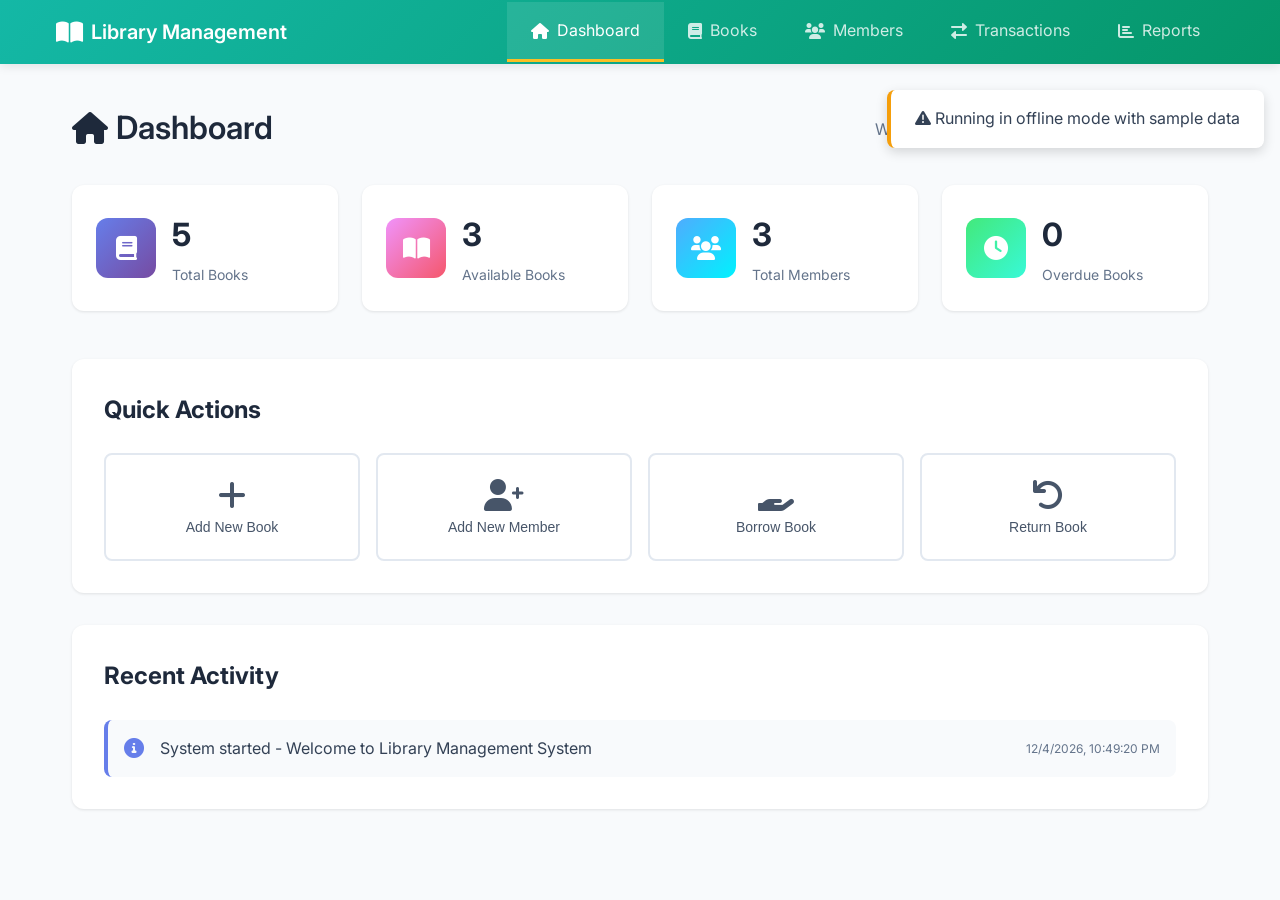
<file: frontend/index.html>
<!DOCTYPE html>
<html lang="en">
<head>
    <meta charset="UTF-8">
    <meta name="viewport" content="width=device-width, initial-scale=1.0">
    <title>Library Management System</title>
    <link rel="stylesheet" href="css/styles.css">
    <link href="https://cdnjs.cloudflare.com/ajax/libs/font-awesome/6.0.0/css/all.min.css" rel="stylesheet">
    <link href="https://fonts.googleapis.com/css2?family=Inter:wght@300;400;500;600;700&display=swap" rel="stylesheet">
</head>
<body>
    <!-- Navigation -->
    <nav class="navbar">
        <div class="nav-container">
            <div class="nav-brand">
                <i class="fas fa-book-open"></i>
                <span>Library Management</span>
            </div>
            <div class="nav-menu" id="navMenu">
                <a href="#dashboard" class="nav-link active" data-page="dashboard">
                    <i class="fas fa-home"></i> Dashboard
                </a>
                <a href="#books" class="nav-link" data-page="books">
                    <i class="fas fa-book"></i> Books
                </a>
                <a href="#members" class="nav-link" data-page="members">
                    <i class="fas fa-users"></i> Members
                </a>
                <a href="#transactions" class="nav-link" data-page="transactions">
                    <i class="fas fa-exchange-alt"></i> Transactions
                </a>
                <a href="#reports" class="nav-link" data-page="reports">
                    <i class="fas fa-chart-bar"></i> Reports
                </a>
            </div>
            <div class="nav-toggle" id="navToggle">
                <span></span>
                <span></span>
                <span></span>
            </div>
        </div>
    </nav>

    <!-- Main Content -->
    <main class="main-content">
        
        <!-- Dashboard Page -->
        <div id="dashboard" class="page active">
            <div class="page-header">
                <h1><i class="fas fa-home"></i> Dashboard</h1>
                <p>Welcome to the Library Management System</p>
            </div>

            <!-- Statistics Cards -->
            <div class="stats-grid">
                <div class="stat-card">
                    <div class="stat-icon">
                        <i class="fas fa-book"></i>
                    </div>
                    <div class="stat-info">
                        <h3 id="totalBooks">0</h3>
                        <p>Total Books</p>
                    </div>
                </div>
                <div class="stat-card">
                    <div class="stat-icon">
                        <i class="fas fa-book-open"></i>
                    </div>
                    <div class="stat-info">
                        <h3 id="availableBooks">0</h3>
                        <p>Available Books</p>
                    </div>
                </div>
                <div class="stat-card">
                    <div class="stat-icon">
                        <i class="fas fa-users"></i>
                    </div>
                    <div class="stat-info">
                        <h3 id="totalMembers">0</h3>
                        <p>Total Members</p>
                    </div>
                </div>
                <div class="stat-card">
                    <div class="stat-icon">
                        <i class="fas fa-clock"></i>
                    </div>
                    <div class="stat-info">
                        <h3 id="overdueBooks">0</h3>
                        <p>Overdue Books</p>
                    </div>
                </div>
            </div>

            <!-- Quick Actions -->
            <div class="quick-actions">
                <h2>Quick Actions</h2>
                <div class="action-grid">
                    <button class="action-btn" data-action="add-book">
                        <i class="fas fa-plus"></i>
                        <span>Add New Book</span>
                    </button>
                    <button class="action-btn" data-action="add-member">
                        <i class="fas fa-user-plus"></i>
                        <span>Add New Member</span>
                    </button>
                    <button class="action-btn" data-action="borrow-book">
                        <i class="fas fa-hand-holding"></i>
                        <span>Borrow Book</span>
                    </button>
                    <button class="action-btn" data-action="return-book">
                        <i class="fas fa-undo"></i>
                        <span>Return Book</span>
                    </button>
                </div>
            </div>

            <!-- Recent Activity -->
            <div class="recent-activity">
                <h2>Recent Activity</h2>
                <div class="activity-list" id="recentActivity">
                    <div class="activity-item">
                        <i class="fas fa-info-circle"></i>
                        <span>System started - Welcome to Library Management System</span>
                        <time id="systemTime"></time>
                    </div>
                </div>
            </div>
        </div>

        <!-- Books Page -->
        <div id="books" class="page">
            <div class="page-header">
                <h1><i class="fas fa-book"></i> Books Management</h1>
                <button class="btn btn-primary" id="addBookBtn">
                    <i class="fas fa-plus"></i> Add New Book
                </button>
            </div>

            <!-- Search and Filter -->
            <div class="search-section">
                <div class="search-container">
                    <input type="text" id="bookSearchInput" placeholder="Search books by title or author...">
                    <button class="btn btn-secondary" id="searchBooksBtn">
                        <i class="fas fa-search"></i> Search
                    </button>
                </div>
                <div class="filter-container">
                    <select id="bookFilter">
                        <option value="all">All Books</option>
                        <option value="available">Available Only</option>
                        <option value="borrowed">Borrowed Only</option>
                    </select>
                </div>
            </div>

            <!-- Books Table -->
            <div class="table-container">
                <table class="data-table" id="booksTable">
                    <thead>
                        <tr>
                            <th>Book ID</th>
                            <th>Title</th>
                            <th>Author</th>
                            <th>ISBN</th>
                            <th>Status</th>
                            <th>Actions</th>
                        </tr>
                    </thead>
                    <tbody id="booksTableBody">
                        <!-- Data will be populated by JavaScript -->
                    </tbody>
                </table>
            </div>
        </div>

        <!-- Members Page -->
        <div id="members" class="page">
            <div class="page-header">
                <h1><i class="fas fa-users"></i> Members Management</h1>
                <button class="btn btn-primary" id="addMemberBtn">
                    <i class="fas fa-user-plus"></i> Add New Member
                </button>
            </div>

            <!-- Members Table -->
            <div class="table-container">
                <table class="data-table" id="membersTable">
                    <thead>
                        <tr>
                            <th>Member ID</th>
                            <th>Name</th>
                            <th>Email</th>
                            <th>Join Date</th>
                            <th>Books Borrowed</th>
                            <th>Status</th>
                            <th>Actions</th>
                        </tr>
                    </thead>
                    <tbody id="membersTableBody">
                        <!-- Data will be populated by JavaScript -->
                    </tbody>
                </table>
            </div>
        </div>

        <!-- Transactions Page -->
        <div id="transactions" class="page">
            <div class="page-header">
                <h1><i class="fas fa-exchange-alt"></i> Borrow & Return</h1>
            </div>

            <div class="transaction-section">
                <!-- Borrow Book Form -->
                <div class="transaction-card">
                    <h2><i class="fas fa-hand-holding"></i> Borrow Book</h2>
                    <form id="borrowForm" class="form">
                        <div class="form-group">
                            <label for="borrowMemberId">Member ID:</label>
                            <input type="text" id="borrowMemberId" required>
                        </div>
                        <div class="form-group">
                            <label for="borrowBookId">Book ID:</label>
                            <input type="text" id="borrowBookId" required>
                        </div>
                        <button type="submit" class="btn btn-success">
                            <i class="fas fa-hand-holding"></i> Borrow Book
                        </button>
                    </form>
                </div>

                <!-- Return Book Form -->
                <div class="transaction-card">
                    <h2><i class="fas fa-undo"></i> Return Book</h2>
                    <form id="returnForm" class="form">
                        <div class="form-group">
                            <label for="returnMemberId">Member ID:</label>
                            <input type="text" id="returnMemberId" required>
                        </div>
                        <div class="form-group">
                            <label for="returnBookId">Book ID:</label>
                            <input type="text" id="returnBookId" required>
                        </div>
                        <button type="submit" class="btn btn-warning">
                            <i class="fas fa-undo"></i> Return Book
                        </button>
                    </form>
                </div>
            </div>

            <!-- Current Borrowings -->
            <div class="current-borrowings">
                <h2>Current Borrowings</h2>
                <div class="table-container">
                    <table class="data-table" id="borrowingsTable">
                        <thead>
                            <tr>
                                <th>Book Title</th>
                                <th>Borrowed By</th>
                                <th>Borrow Date</th>
                                <th>Due Date</th>
                                <th>Status</th>
                                <th>Actions</th>
                            </tr>
                        </thead>
                        <tbody id="borrowingsTableBody">
                            <!-- Data will be populated by JavaScript -->
                        </tbody>
                    </table>
                </div>
            </div>
        </div>

        <!-- Reports Page -->
        <div id="reports" class="page">
            <div class="page-header">
                <h1><i class="fas fa-chart-bar"></i> Reports & Statistics</h1>
            </div>

            <!-- Detailed Statistics -->
            <div class="reports-grid">
                <div class="report-card">
                    <h3>Library Overview</h3>
                    <div class="report-stats">
                        <div class="report-item">
                            <span class="label">Total Books:</span>
                            <span class="value" id="reportTotalBooks">0</span>
                        </div>
                        <div class="report-item">
                            <span class="label">Available Books:</span>
                            <span class="value" id="reportAvailableBooks">0</span>
                        </div>
                        <div class="report-item">
                            <span class="label">Borrowed Books:</span>
                            <span class="value" id="reportBorrowedBooks">0</span>
                        </div>
                        <div class="report-item">
                            <span class="label">Total Members:</span>
                            <span class="value" id="reportTotalMembers">0</span>
                        </div>
                    </div>
                </div>

                <div class="report-card">
                    <h3>Overdue Books</h3>
                    <div id="overdueList" class="overdue-list">
                        <!-- Overdue books will be populated here -->
                    </div>
                </div>
            </div>
        </div>
    </main>

    <!-- Modals -->
    
    <!-- Add Book Modal -->
    <div id="addBookModal" class="modal">
        <div class="modal-content">
            <div class="modal-header">
                <h2><i class="fas fa-plus"></i> Add New Book</h2>
                <span class="close" data-modal="addBookModal">&times;</span>
            </div>
            <form id="addBookForm" class="form">
                <div class="form-group">
                    <label for="bookId">Book ID:</label>
                    <input type="text" id="bookId" required>
                </div>
                <div class="form-group">
                    <label for="bookTitle">Title:</label>
                    <input type="text" id="bookTitle" required>
                </div>
                <div class="form-group">
                    <label for="bookAuthor">Author:</label>
                    <input type="text" id="bookAuthor" required>
                </div>
                <div class="form-group">
                    <label for="bookIsbn">ISBN:</label>
                    <input type="text" id="bookIsbn" required>
                </div>
                <div class="form-actions">
                    <button type="button" class="btn btn-secondary" data-modal="addBookModal">Cancel</button>
                    <button type="submit" class="btn btn-primary">Add Book</button>
                </div>
            </form>
        </div>
    </div>

    <!-- Add Member Modal -->
    <div id="addMemberModal" class="modal">
        <div class="modal-content">
            <div class="modal-header">
                <h2><i class="fas fa-user-plus"></i> Add New Member</h2>
                <span class="close" data-modal="addMemberModal">&times;</span>
            </div>
            <form id="addMemberForm" class="form">
                <div class="form-group">
                    <label for="memberId">Member ID:</label>
                    <input type="text" id="memberId" required>
                </div>
                <div class="form-group">
                    <label for="memberName">Name:</label>
                    <input type="text" id="memberName" required>
                </div>
                <div class="form-group">
                    <label for="memberEmail">Email:</label>
                    <input type="email" id="memberEmail" required>
                </div>
                <div class="form-group">
                    <label for="maxBooks">Maximum Books Allowed:</label>
                    <input type="number" id="maxBooks" value="5" min="1" max="10">
                </div>
                <div class="form-actions">
                    <button type="button" class="btn btn-secondary" data-modal="addMemberModal">Cancel</button>
                    <button type="submit" class="btn btn-primary">Add Member</button>
                </div>
            </form>
        </div>
    </div>

    <!-- Loading Spinner -->
    <div id="loadingSpinner" class="loading-spinner">
        <div class="spinner"></div>
        <p>Loading...</p>
    </div>

    <!-- Toast Notifications -->
    <div id="toastContainer" class="toast-container"></div>

    <!-- JavaScript -->
    <script src="js/api.js"></script>
    <script src="js/ui.js"></script>
    <script src="js/app.js"></script>
</body>
</html>
</file>
<file: frontend/css/styles.css>
/* Reset and Base Styles */
* {
    margin: 0;
    padding: 0;
    box-sizing: border-box;
}

body {
    font-family: 'Inter', -apple-system, BlinkMacSystemFont, 'Segoe UI', Roboto, sans-serif;
    background-color: #f8fafc;
    color: #334155;
    line-height: 1.6;
}

/* Navbar Styles */
.navbar {
    /* Current: Modern teal-green gradient */
    background: linear-gradient(135deg, #14b8a6 0%, #059669 100%);
    
    /* Alternative options - uncomment any one below and comment out the current one:
    
    1. Orange-red sunset gradient:
    background: linear-gradient(135deg, #f97316 0%, #dc2626 100%);
    
    2. Deep blue ocean gradient:
    background: linear-gradient(135deg, #1e40af 0%, #1e3a8a 100%);
    
    3. Purple-pink gradient:
    background: linear-gradient(135deg, #8b5cf6 0%, #ec4899 100%);
    
    4. Dark elegant gradient:
    background: linear-gradient(135deg, #374151 0%, #111827 100%);
    
    5. Forest green gradient:
    background: linear-gradient(135deg, #059669 0%, #047857 100%);
    
    6. Vibrant cyan-blue:
    background: linear-gradient(135deg, #06b6d4 0%, #0284c7 100%);
    
    7. Professional dark blue:
    background: linear-gradient(135deg, #1e3a8a 0%, #312e81 100%);
    
    8. Modern slate gradient:
    background: linear-gradient(135deg, #475569 0%, #334155 100%);
    */
    
    color: white;
    padding: 0;
    position: fixed;
    top: 0;
    left: 0;
    right: 0;
    z-index: 1000;
    box-shadow: 0 2px 10px rgba(0, 0, 0, 0.1);
}

.nav-container {
    max-width: 1200px;
    margin: 0 auto;
    display: flex;
    justify-content: space-between;
    align-items: center;
    padding: 0 1rem;
}

.nav-brand {
    display: flex;
    align-items: center;
    gap: 0.5rem;
    font-size: 1.25rem;
    font-weight: 600;
    padding: 1rem 0;
}

.nav-brand i {
    font-size: 1.5rem;
}

.nav-menu {
    display: flex;
    gap: 0;
}

.nav-link {
    display: flex;
    align-items: center;
    gap: 0.5rem;
    padding: 1rem 1.5rem;
    color: rgba(255, 255, 255, 0.8);
    text-decoration: none;
    transition: all 0.3s ease;
    border-bottom: 3px solid transparent;
}

.nav-link:hover,
.nav-link.active {
    color: white;
    background-color: rgba(255, 255, 255, 0.1);
    border-bottom-color: #fbbf24;
}

.nav-toggle {
    display: none;
    flex-direction: column;
    cursor: pointer;
    gap: 4px;
}

.nav-toggle span {
    width: 25px;
    height: 3px;
    background-color: white;
    transition: all 0.3s ease;
}

/* Main Content */
.main-content {
    margin-top: 70px;
    padding: 2rem;
    max-width: 1200px;
    margin-left: auto;
    margin-right: auto;
}

/* Page Styles */
.page {
    display: none;
    animation: fadeIn 0.5s ease-in-out;
}

.page.active {
    display: block;
}

@keyframes fadeIn {
    from { opacity: 0; transform: translateY(20px); }
    to { opacity: 1; transform: translateY(0); }
}

.page-header {
    margin-bottom: 2rem;
    display: flex;
    justify-content: space-between;
    align-items: center;
    flex-wrap: wrap;
    gap: 1rem;
}

.page-header h1 {
    font-size: 2rem;
    font-weight: 600;
    color: #1e293b;
    display: flex;
    align-items: center;
    gap: 0.5rem;
}

.page-header p {
    color: #64748b;
    margin-top: 0.25rem;
}

/* Statistics Grid */
.stats-grid {
    display: grid;
    grid-template-columns: repeat(auto-fit, minmax(250px, 1fr));
    gap: 1.5rem;
    margin-bottom: 3rem;
}

.stat-card {
    background: white;
    padding: 1.5rem;
    border-radius: 12px;
    box-shadow: 0 1px 3px rgba(0, 0, 0, 0.1);
    display: flex;
    align-items: center;
    gap: 1rem;
    transition: transform 0.2s ease;
}

.stat-card:hover {
    transform: translateY(-2px);
    box-shadow: 0 4px 12px rgba(0, 0, 0, 0.15);
}

.stat-icon {
    width: 60px;
    height: 60px;
    border-radius: 12px;
    display: flex;
    align-items: center;
    justify-content: center;
    font-size: 1.5rem;
    color: white;
}

.stat-card:nth-child(1) .stat-icon { background: linear-gradient(135deg, #667eea, #764ba2); }
.stat-card:nth-child(2) .stat-icon { background: linear-gradient(135deg, #f093fb, #f5576c); }
.stat-card:nth-child(3) .stat-icon { background: linear-gradient(135deg, #4facfe, #00f2fe); }
.stat-card:nth-child(4) .stat-icon { background: linear-gradient(135deg, #43e97b, #38f9d7); }

.stat-info h3 {
    font-size: 2rem;
    font-weight: 700;
    color: #1e293b;
    margin-bottom: 0.25rem;
}

.stat-info p {
    color: #64748b;
    font-size: 0.875rem;
}

/* Quick Actions */
.quick-actions {
    background: white;
    padding: 2rem;
    border-radius: 12px;
    box-shadow: 0 1px 3px rgba(0, 0, 0, 0.1);
    margin-bottom: 2rem;
}

.quick-actions h2 {
    margin-bottom: 1.5rem;
    color: #1e293b;
}

.action-grid {
    display: grid;
    grid-template-columns: repeat(auto-fit, minmax(200px, 1fr));
    gap: 1rem;
}

.action-btn {
    background: white;
    border: 2px solid #e2e8f0;
    border-radius: 8px;
    padding: 1.5rem;
    display: flex;
    flex-direction: column;
    align-items: center;
    gap: 0.5rem;
    cursor: pointer;
    transition: all 0.3s ease;
    font-size: 0.875rem;
    color: #475569;
}

.action-btn:hover {
    border-color: #667eea;
    background: #f8fafc;
    color: #667eea;
    transform: translateY(-2px);
}

.action-btn i {
    font-size: 2rem;
}

/* Recent Activity */
.recent-activity {
    background: white;
    padding: 2rem;
    border-radius: 12px;
    box-shadow: 0 1px 3px rgba(0, 0, 0, 0.1);
}

.recent-activity h2 {
    margin-bottom: 1.5rem;
    color: #1e293b;
}

.activity-list {
    display: flex;
    flex-direction: column;
    gap: 1rem;
}

.activity-item {
    display: flex;
    align-items: center;
    gap: 1rem;
    padding: 1rem;
    background: #f8fafc;
    border-radius: 8px;
    border-left: 4px solid #667eea;
}

.activity-item i {
    color: #667eea;
    font-size: 1.25rem;
}

.activity-item time {
    margin-left: auto;
    font-size: 0.75rem;
    color: #64748b;
}

/* Search Section */
.search-section {
    display: flex;
    gap: 1rem;
    margin-bottom: 2rem;
    flex-wrap: wrap;
}

.search-container {
    display: flex;
    gap: 0.5rem;
    flex: 1;
    min-width: 300px;
}

.search-container input {
    flex: 1;
    padding: 0.75rem;
    border: 1px solid #d1d5db;
    border-radius: 6px;
    font-size: 0.875rem;
}

.filter-container select {
    padding: 0.75rem;
    border: 1px solid #d1d5db;
    border-radius: 6px;
    background: white;
    font-size: 0.875rem;
    min-width: 150px;
}

/* Buttons */
.btn {
    display: inline-flex;
    align-items: center;
    gap: 0.5rem;
    padding: 0.75rem 1.5rem;
    border: none;
    border-radius: 6px;
    font-size: 0.875rem;
    font-weight: 500;
    cursor: pointer;
    transition: all 0.2s ease;
    text-decoration: none;
}

.btn-primary {
    background: linear-gradient(135deg, #667eea, #764ba2);
    color: white;
}

.btn-primary:hover {
    transform: translateY(-1px);
    box-shadow: 0 4px 12px rgba(102, 126, 234, 0.4);
}

.btn-secondary {
    background: #6b7280;
    color: white;
}

.btn-secondary:hover {
    background: #4b5563;
}

.btn-success {
    background: #10b981;
    color: white;
}

.btn-success:hover {
    background: #059669;
}

.btn-warning {
    background: #f59e0b;
    color: white;
}

.btn-warning:hover {
    background: #d97706;
}

.btn-danger {
    background: #ef4444;
    color: white;
}

.btn-danger:hover {
    background: #dc2626;
}

/* Tables */
.table-container {
    background: white;
    border-radius: 12px;
    overflow: hidden;
    box-shadow: 0 1px 3px rgba(0, 0, 0, 0.1);
}

.data-table {
    width: 100%;
    border-collapse: collapse;
}

.data-table th,
.data-table td {
    padding: 1rem;
    text-align: left;
    border-bottom: 1px solid #f1f5f9;
}

.data-table th {
    background: #f8fafc;
    font-weight: 600;
    color: #374151;
    font-size: 0.875rem;
    text-transform: uppercase;
    letter-spacing: 0.05em;
}

.data-table tr:hover {
    background: #f8fafc;
}

.data-table .status {
    padding: 0.25rem 0.75rem;
    border-radius: 12px;
    font-size: 0.75rem;
    font-weight: 500;
}

.status.available {
    background: #dcfce7;
    color: #166534;
}

.status.borrowed {
    background: #fef3c7;
    color: #92400e;
}

.status.overdue {
    background: #fee2e2;
    color: #991b1b;
}

.status.active {
    background: #dcfce7;
    color: #166534;
}

.status.inactive {
    background: #f3f4f6;
    color: #6b7280;
}

/* Transaction Section */
.transaction-section {
    display: grid;
    grid-template-columns: repeat(auto-fit, minmax(400px, 1fr));
    gap: 2rem;
    margin-bottom: 3rem;
}

.transaction-card {
    background: white;
    padding: 2rem;
    border-radius: 12px;
    box-shadow: 0 1px 3px rgba(0, 0, 0, 0.1);
}

.transaction-card h2 {
    margin-bottom: 1.5rem;
    color: #1e293b;
    display: flex;
    align-items: center;
    gap: 0.5rem;
}

.current-borrowings {
    background: white;
    padding: 2rem;
    border-radius: 12px;
    box-shadow: 0 1px 3px rgba(0, 0, 0, 0.1);
}

.current-borrowings h2 {
    margin-bottom: 1.5rem;
    color: #1e293b;
}

/* Reports */
.reports-grid {
    display: grid;
    grid-template-columns: repeat(auto-fit, minmax(400px, 1fr));
    gap: 2rem;
}

.report-card {
    background: white;
    padding: 2rem;
    border-radius: 12px;
    box-shadow: 0 1px 3px rgba(0, 0, 0, 0.1);
}

.report-card h3 {
    margin-bottom: 1.5rem;
    color: #1e293b;
}

.report-stats {
    display: flex;
    flex-direction: column;
    gap: 1rem;
}

.report-item {
    display: flex;
    justify-content: space-between;
    align-items: center;
    padding: 0.75rem;
    background: #f8fafc;
    border-radius: 6px;
}

.report-item .label {
    font-weight: 500;
    color: #475569;
}

.report-item .value {
    font-weight: 600;
    color: #1e293b;
    font-size: 1.125rem;
}

.overdue-list {
    display: flex;
    flex-direction: column;
    gap: 0.75rem;
}

.overdue-item {
    padding: 1rem;
    background: #fef2f2;
    border: 1px solid #fecaca;
    border-radius: 6px;
    border-left: 4px solid #ef4444;
}

.overdue-item .book-title {
    font-weight: 600;
    color: #1e293b;
}

.overdue-item .borrower {
    font-size: 0.875rem;
    color: #6b7280;
}

.overdue-item .due-date {
    font-size: 0.75rem;
    color: #ef4444;
    font-weight: 500;
}

/* Forms */
.form {
    display: flex;
    flex-direction: column;
    gap: 1.5rem;
}

.form-group {
    display: flex;
    flex-direction: column;
    gap: 0.5rem;
}

.form-group label {
    font-weight: 500;
    color: #374151;
    font-size: 0.875rem;
}

.form-group input,
.form-group select,
.form-group textarea {
    padding: 0.75rem;
    border: 1px solid #d1d5db;
    border-radius: 6px;
    font-size: 0.875rem;
    transition: border-color 0.2s ease;
}

.form-group input:focus,
.form-group select:focus,
.form-group textarea:focus {
    outline: none;
    border-color: #667eea;
    box-shadow: 0 0 0 3px rgba(102, 126, 234, 0.1);
}

.form-actions {
    display: flex;
    gap: 1rem;
    justify-content: flex-end;
    margin-top: 1rem;
}

/* Modals */
.modal {
    display: none;
    position: fixed;
    top: 0;
    left: 0;
    width: 100%;
    height: 100%;
    background: rgba(0, 0, 0, 0.5);
    z-index: 2000;
    animation: fadeIn 0.3s ease;
}

.modal.active {
    display: flex;
    align-items: center;
    justify-content: center;
    padding: 1rem;
}

.modal-content {
    background: white;
    border-radius: 12px;
    box-shadow: 0 20px 25px -5px rgba(0, 0, 0, 0.1);
    max-width: 500px;
    width: 100%;
    max-height: 90vh;
    overflow-y: auto;
    animation: slideUp 0.3s ease;
}

@keyframes slideUp {
    from { transform: translateY(30px); opacity: 0; }
    to { transform: translateY(0); opacity: 1; }
}

.modal-header {
    display: flex;
    justify-content: space-between;
    align-items: center;
    padding: 1.5rem 2rem;
    border-bottom: 1px solid #e5e7eb;
}

.modal-header h2 {
    color: #1e293b;
    display: flex;
    align-items: center;
    gap: 0.5rem;
}

.close {
    font-size: 1.5rem;
    cursor: pointer;
    color: #6b7280;
    transition: color 0.2s ease;
}

.close:hover {
    color: #374151;
}

.modal .form {
    padding: 2rem;
}

/* Loading Spinner */
.loading-spinner {
    display: none;
    position: fixed;
    top: 0;
    left: 0;
    width: 100%;
    height: 100%;
    background: rgba(255, 255, 255, 0.9);
    z-index: 3000;
    align-items: center;
    justify-content: center;
    flex-direction: column;
    gap: 1rem;
}

.loading-spinner.active {
    display: flex;
}

.spinner {
    width: 40px;
    height: 40px;
    border: 3px solid #e5e7eb;
    border-top: 3px solid #667eea;
    border-radius: 50%;
    animation: spin 1s linear infinite;
}

@keyframes spin {
    0% { transform: rotate(0deg); }
    100% { transform: rotate(360deg); }
}

/* Toast Notifications */
.toast-container {
    position: fixed;
    top: 90px;
    right: 1rem;
    z-index: 4000;
    display: flex;
    flex-direction: column;
    gap: 0.5rem;
}

.toast {
    background: white;
    padding: 1rem 1.5rem;
    border-radius: 8px;
    box-shadow: 0 4px 12px rgba(0, 0, 0, 0.15);
    border-left: 4px solid #667eea;
    max-width: 400px;
    animation: slideInRight 0.3s ease;
}

.toast.success {
    border-left-color: #10b981;
}

.toast.error {
    border-left-color: #ef4444;
}

.toast.warning {
    border-left-color: #f59e0b;
}

@keyframes slideInRight {
    from { transform: translateX(100%); opacity: 0; }
    to { transform: translateX(0); opacity: 1; }
}

/* Responsive Design */
@media (max-width: 768px) {
    .nav-menu {
        display: none;
        position: absolute;
        top: 100%;
        left: 0;
        right: 0;
        background: rgba(102, 126, 234, 0.95);
        flex-direction: column;
        backdrop-filter: blur(10px);
    }

    .nav-menu.active {
        display: flex;
    }

    .nav-toggle {
        display: flex;
    }

    .main-content {
        padding: 1rem;
        margin-top: 60px;
    }

    .page-header {
        flex-direction: column;
        align-items: flex-start;
    }

    .stats-grid {
        grid-template-columns: 1fr;
    }

    .action-grid {
        grid-template-columns: repeat(2, 1fr);
    }

    .search-section {
        flex-direction: column;
    }

    .transaction-section {
        grid-template-columns: 1fr;
    }

    .reports-grid {
        grid-template-columns: 1fr;
    }

    .data-table {
        font-size: 0.75rem;
    }

    .data-table th,
    .data-table td {
        padding: 0.5rem;
    }

    .modal-content {
        margin: 1rem;
        max-width: none;
    }

    .form-actions {
        flex-direction: column;
    }
}

@media (max-width: 480px) {
    .action-grid {
        grid-template-columns: 1fr;
    }

    .btn {
        padding: 0.5rem 1rem;
        font-size: 0.75rem;
    }

    .stat-card {
        padding: 1rem;
    }

    .stat-icon {
        width: 50px;
        height: 50px;
        font-size: 1.25rem;
    }

    .stat-info h3 {
        font-size: 1.5rem;
    }
}

/* Print Styles */
@media print {
    .navbar,
    .btn,
    .modal,
    .loading-spinner,
    .toast-container {
        display: none !important;
    }

    .main-content {
        margin-top: 0;
        padding: 0;
    }

    .page {
        display: block !important;
    }

    .table-container {
        box-shadow: none;
        border: 1px solid #ddd;
    }
}
</file>
